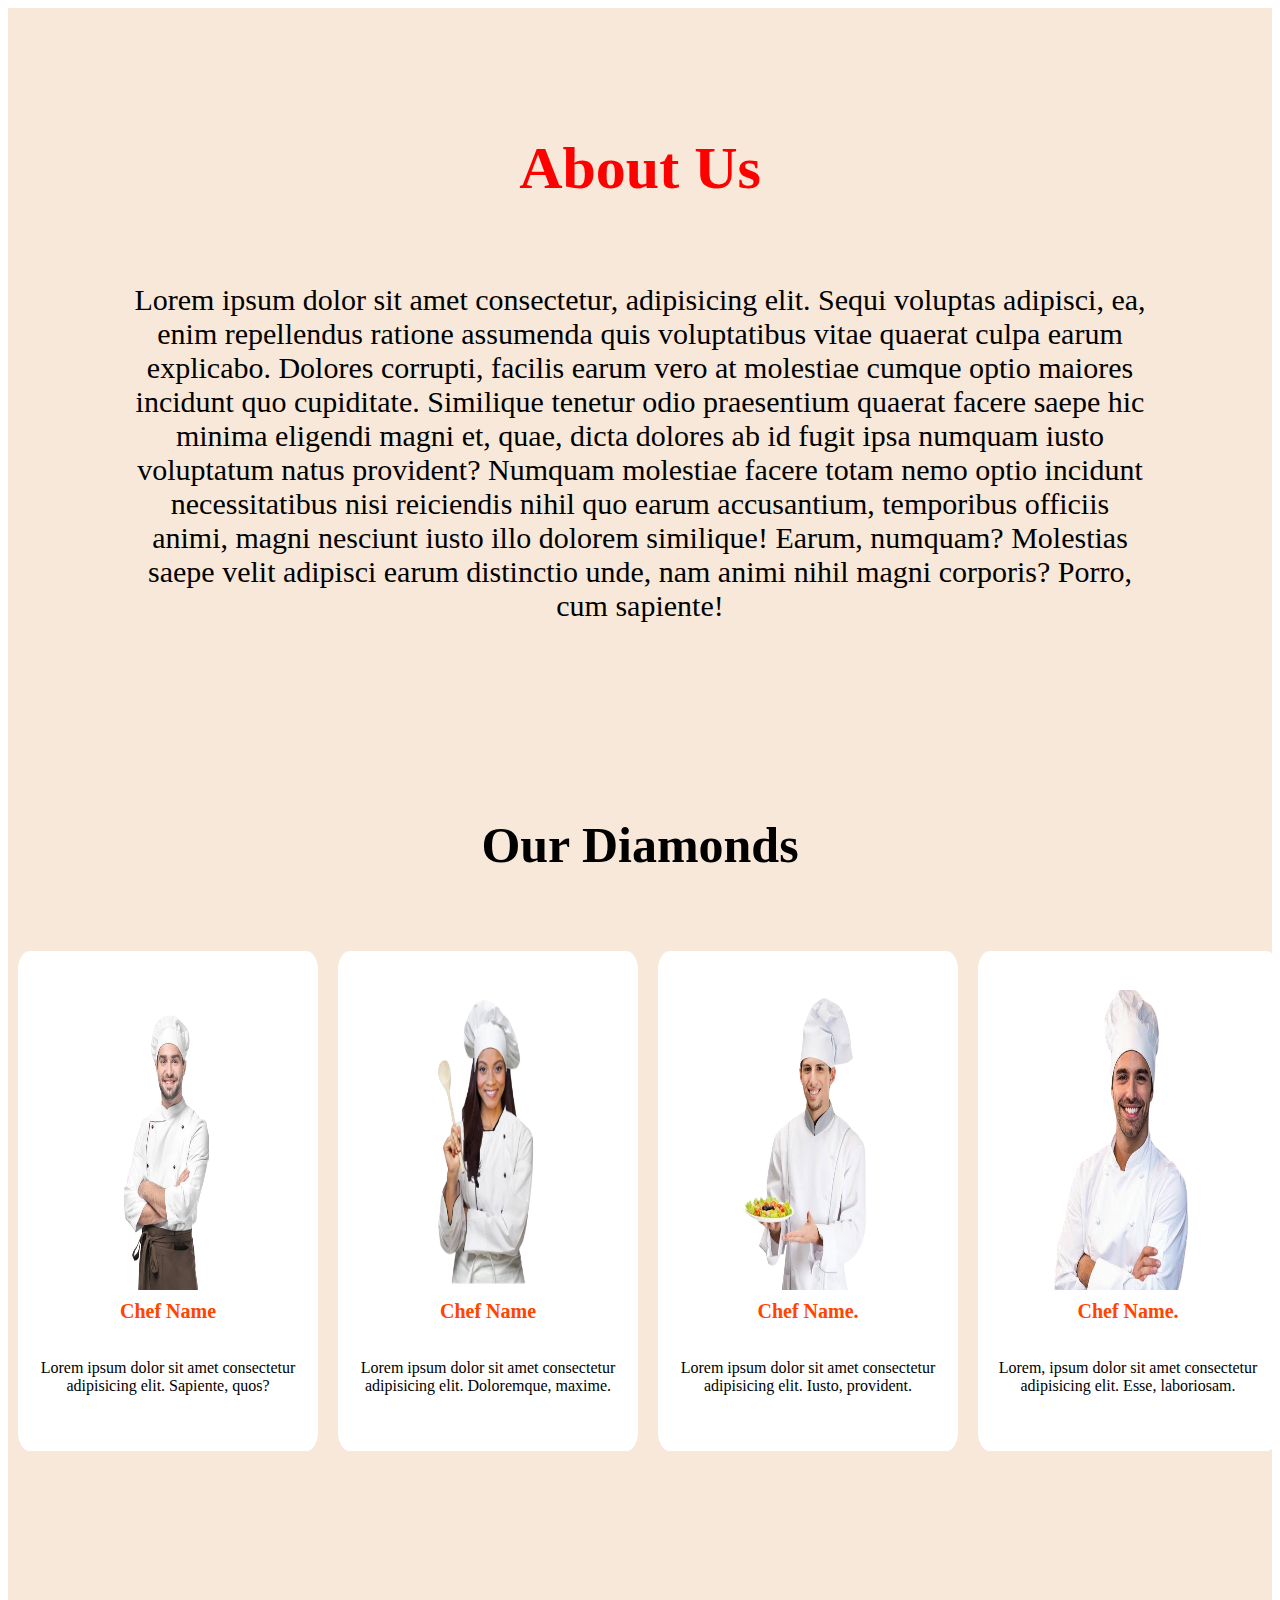
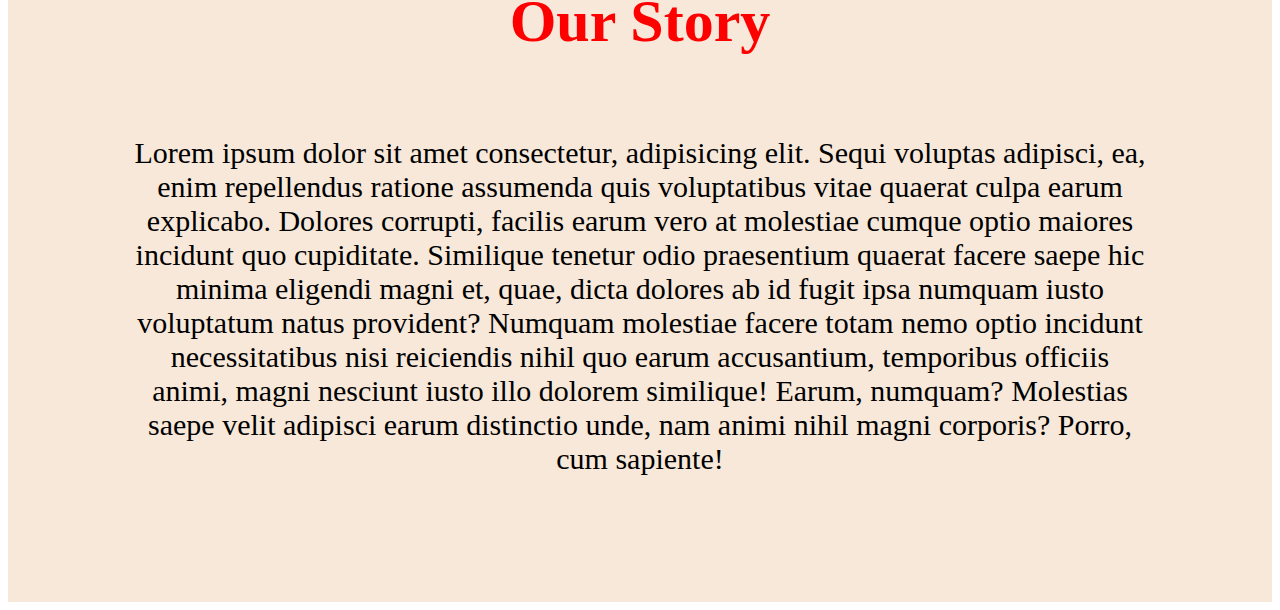
<file: about.html>
<html><link rel="stylesheet" href="about.css">


    <body><div class="main">
    <div class="about">
        <div>
        <h4>About Us</h4>
        <p>Lorem ipsum dolor sit amet consectetur, adipisicing elit. Sequi voluptas adipisci, ea, enim repellendus ratione assumenda quis voluptatibus vitae quaerat culpa earum explicabo. Dolores corrupti, facilis earum vero at molestiae cumque optio maiores incidunt quo cupiditate. Similique tenetur odio praesentium quaerat facere saepe hic minima eligendi magni et, quae, dicta dolores ab id fugit ipsa numquam iusto voluptatum natus provident? Numquam molestiae facere totam nemo optio incidunt necessitatibus nisi reiciendis nihil quo earum accusantium, temporibus officiis animi, magni nesciunt iusto illo dolorem similique! Earum, numquam? Molestias saepe velit adipisci earum distinctio unde, nam animi nihil magni corporis? Porro, cum sapiente!</p>
    </div>
    </div>
    <div class="pchef">
    <h4>Our Diamonds</h4>
    <div class="two">
        <div>
            <div>
                <img src="pochef1.png" alt="">
                <h4>Chef Name</h4>
                <p>Lorem ipsum dolor sit amet consectetur adipisicing elit. Sapiente, quos?</p>
            </div>
        </div>
        <div>
            <div>
                <img src="pochef2.png" alt="">
                <h4>Chef Name</h4>
                <p>Lorem ipsum dolor sit amet consectetur adipisicing elit. Doloremque, maxime.</p>
            </div>
        </div>
        <div>
            <div>
                <img src="pochef3.png" alt="">
                <h4>Chef Name.</h4>
                <p>Lorem ipsum dolor sit amet consectetur adipisicing elit. Iusto, provident.</p>
            </div>
        </div>
        <div>
            <div>
                <img src="pochef4.png" alt="">
                <h4>Chef Name.</h4>
                <p>Lorem, ipsum dolor sit amet consectetur adipisicing elit. Esse, laboriosam.</p>
            </div>
        </div>
    </div>
</div>

        <body><div class="main">
            <div class="about">
                <div>
                <h4>Our Story</h4>
                <p>Lorem ipsum dolor sit amet consectetur, adipisicing elit. Sequi voluptas adipisci, ea, enim repellendus ratione assumenda quis voluptatibus vitae quaerat culpa earum explicabo. Dolores corrupti, facilis earum vero at molestiae cumque optio maiores incidunt quo cupiditate. Similique tenetur odio praesentium quaerat facere saepe hic minima eligendi magni et, quae, dicta dolores ab id fugit ipsa numquam iusto voluptatum natus provident? Numquam molestiae facere totam nemo optio incidunt necessitatibus nisi reiciendis nihil quo earum accusantium, temporibus officiis animi, magni nesciunt iusto illo dolorem similique! Earum, numquam? Molestias saepe velit adipisci earum distinctio unde, nam animi nihil magni corporis? Porro, cum sapiente!</p>
            </div>
            </div>
    </div>
</div></html></body>
</file>
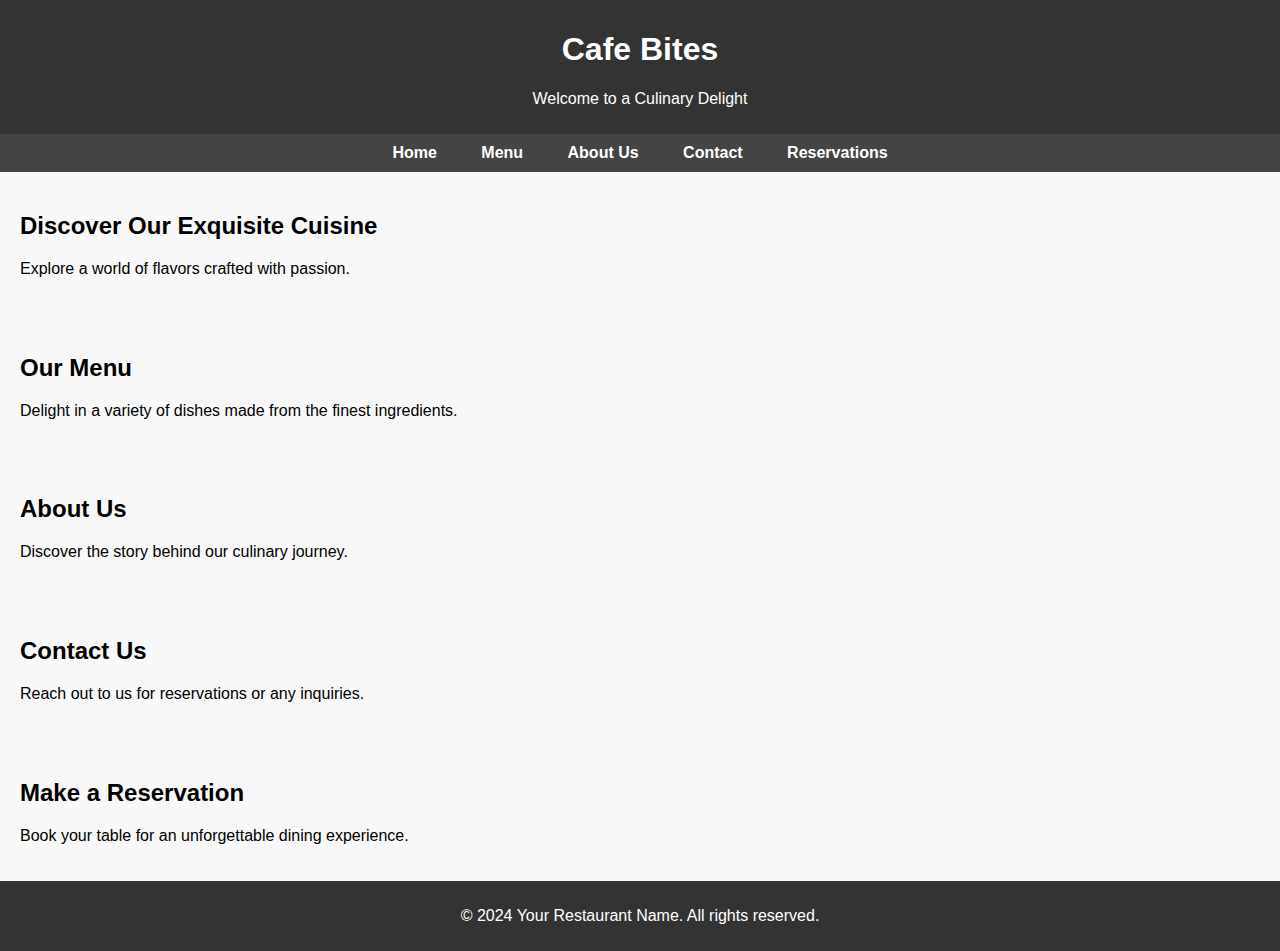
<file: ip.html>
<!DOCTYPE html>
<html lang="en">
<head>
    <meta charset="UTF-8">
    <meta name="viewport" content="width=device-width, initial-scale=1.0">
    <title>Cafe Bites</title>
    <style>
        body {
            font-family: Arial, sans-serif;
            margin: 0;
            padding: 0;
            background-color: #f8f8f8;
        }

        header {
            background-color: #333;
            color: #fff;
            padding: 10px;
            text-align: center;
        }

        nav {
            background-color: #444;
            padding: 10px;
            text-align: center;
        }

        nav a {
            color: #fff;
            text-decoration: none;
            padding: 10px;
            margin: 0 10px;
            font-weight: bold;
        }

        section {
            padding: 20px;
        }

        footer {
            background-color: #333;
            color: #fff;
            padding: 10px;
            text-align: center;
        }
    </style>
</head>
<body>
    <header>
        <h1>Cafe Bites</h1>
        <p>Welcome to a Culinary Delight</p>
    </header>

    <nav>
        <a href="#home">Home</a>
        <a href="#menu">Menu</a>
        <a href="#about">About Us</a>
        <a href="#contact">Contact</a>
        <a href="#reservations">Reservations</a>
    </nav>

    <section id="home">
        <h2>Discover Our Exquisite Cuisine</h2>
        <p>Explore a world of flavors crafted with passion.</p>
        <!-- Add images and promotional content here -->
    </section>

    <section id="menu">
        <h2>Our Menu</h2>
        <p>Delight in a variety of dishes made from the finest ingredients.</p>
        <!-- Add menu items with descriptions and prices here -->
    </section>

    <section id="about">
        <h2>About Us</h2>
        <p>Discover the story behind our culinary journey.</p>
        <!-- Add information about the chef, restaurant history, etc. here -->
    </section>

    <section id="contact">
        <h2>Contact Us</h2>
        <p>Reach out to us for reservations or any inquiries.</p>
        <!-- Add contact form and information here -->
    </section>

    <section id="reservations">
        <h2>Make a Reservation</h2>
        <p>Book your table for an unforgettable dining experience.</p>
        <!-- Add reservation form and details here -->
    </section>

    <footer>
        <p>&copy; 2024 Your Restaurant Name. All rights reserved.</p>
    </footer>
</body>
</html>
</file>
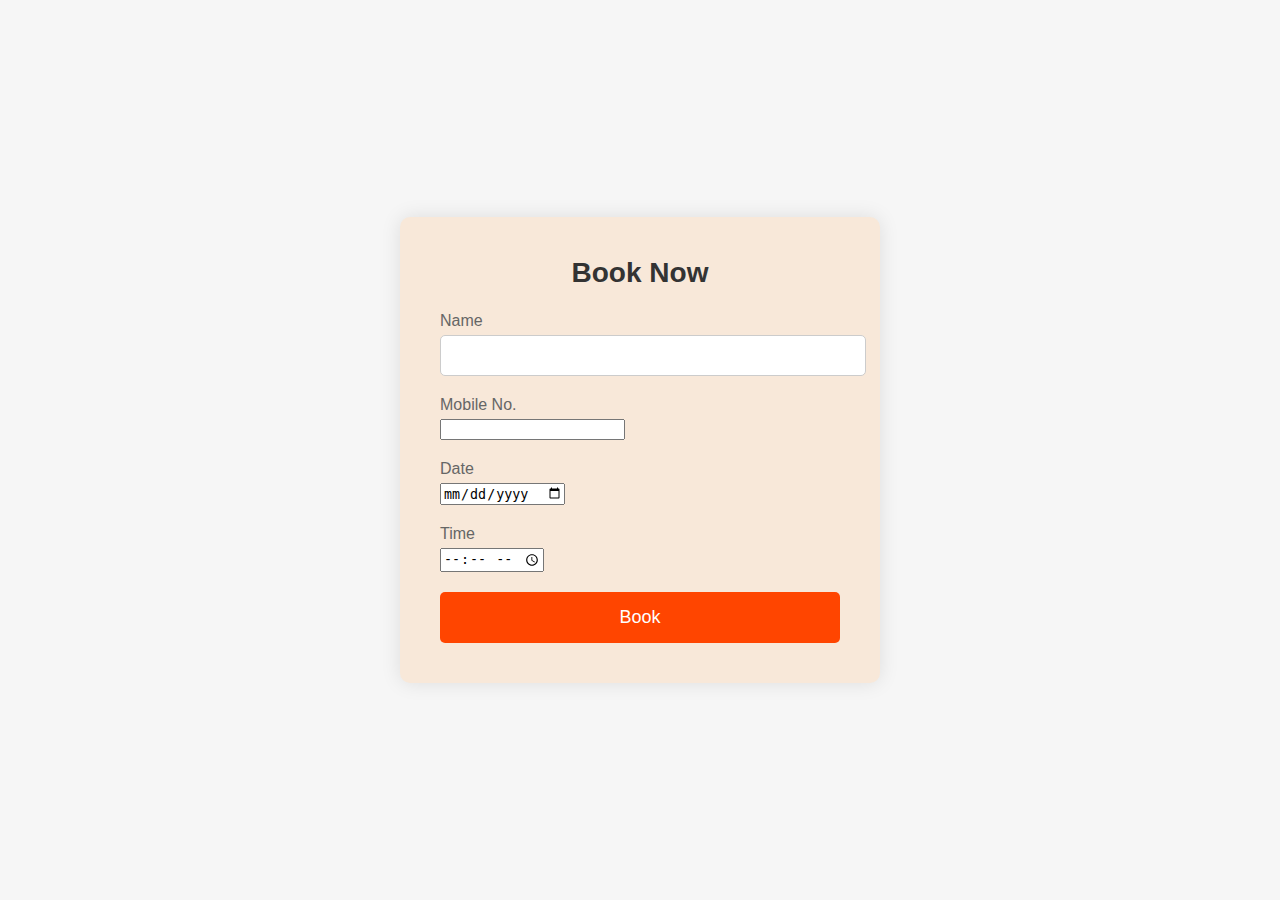
<file: table.html>
<!DOCTYPE html>
<html lang="en">
<head>
  <meta charset="UTF-8">
  <meta name="viewport" content="width=device-width, initial-scale=1.0">
  <title>Book Table</title>
  <link rel="stylesheet" href="table.css">
</head>
<body>
  <div class="login-container">
    <h2>Book Now</h2>
      <div class="form-group">
        <label for="username">Name</label>
        <input type="text" id="username" name="username" required>
      </div>
      <div class="form-group">
        <label for="password">Mobile No.</label>
        <input type="tel" id="password" name="password" required>
      </div>
      <div class="form-group">
        <label for="Date">Date</label>
        <input type="date" id="Date" name="password" required>
      </div>
      <div class="form-group">
        <label for="Time">Time</label>
        <input type="time" id="Time" required>
      </div>
      <button type="submit">Book</button>
    </form>
  </div>
</body>
</html>
</file>
<file: about.css>
.main{
    display: flex;
    flex-wrap: wrap;
    background-color: #F8E8D9;
}
.about div{
    margin: 10%;

}
.about div h4{
    color: red;
    font-size: 60px;
    text-align: center;
}
.about div p{
    font-size: 30px;
    text-align: center;
}
.pchef {
    width: 100%;
}

.pchef h4 {
    text-align: center;
    font-size: 50px;
    color: black;
}

.two {
    display: flex;
    flex-direction: row;
    justify-content: space-evenly;
}

.two div {
    width: 300px;
    height: 500px;
    display: flex;
    flex-direction: column; /* Align content vertically */
    align-items: center; /* Center content horizontally */
    justify-content: center; /* Center content vertically */
    background-color: white;
    border-radius: 4%;
    margin: 10px; /* Add margin for spacing between divs */
}

.two div img {
    max-height: 60%; /* Adjust image size */
    width: auto;
    display: block;
}

.two div h4 {
    text-align: center; /* Center the paragraph text */
    margin-top: 10px; /* Add margin on top of the paragraph */
    font-size: 20px;
    color: orangered;
}
.two div p {
    text-align: center; /* Center the paragraph text */
    margin-top: 10px; /* Add margin on top of the paragraph */
   
}
</file>
<file: table.css>
body {
    font-family: Arial, sans-serif;
    margin: 0;
    padding: 0;
    display: flex;
    justify-content: center;
    align-items: center;
    height: 100vh;
    background-color: #f6f6f6;
  }
  
  .login-container {
    background-color: #f8e8d9;
    padding: 40px;
    border-radius: 10px;
    box-shadow: 0 0 20px rgba(0, 0, 0, 0.1);
    max-width: 400px;
    width: 100%;
  }
  
  h2 {
    margin-top: 0;
    font-size: 28px;
    text-align: center;
    color: #333;
  }
  
  .form-group {
    margin-bottom: 20px;
  }
  
  label {
    display: block;
    margin-bottom: 5px;
    color: #666;
  }
  
  input[type="text"],
  input[type="password"] {
    width: 100%;
    padding: 12px;
    border-radius: 5px;
    border: 1px solid #ccc;
    transition: border-color 0.3s ease;
  }
  
  input[type="text"]:focus,
  input[type="password"]:focus {
    border-color: #007bff;
  }
  
  button {
    padding: 15px 30px;
    border: none;
    background-color: orangered;
    color: white;
    border-radius: 5px;
    cursor: pointer;
    transition: background-color 0.3s ease;
    display: block;
    width: 100%;
    font-size: 18px;
  }
  
  button:hover {
    background-color: white;
    color: black;
  }
</file>
